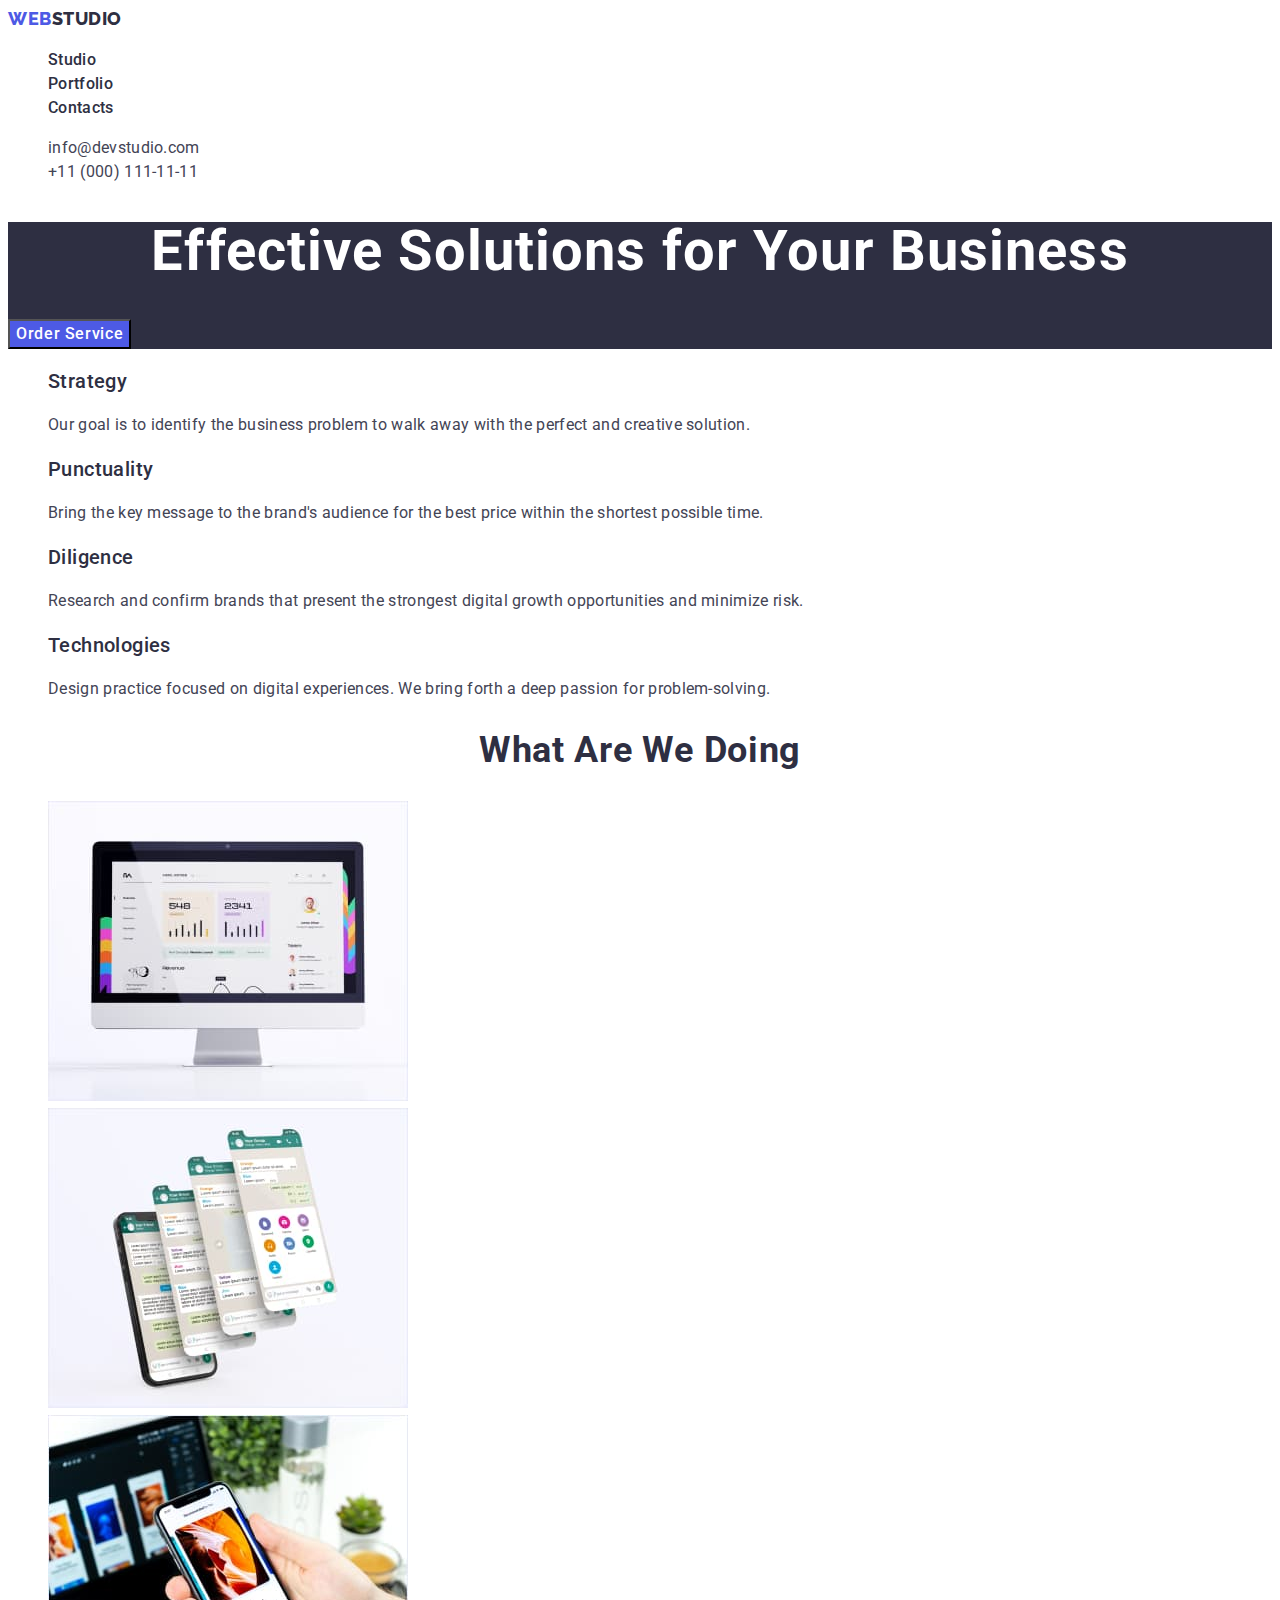
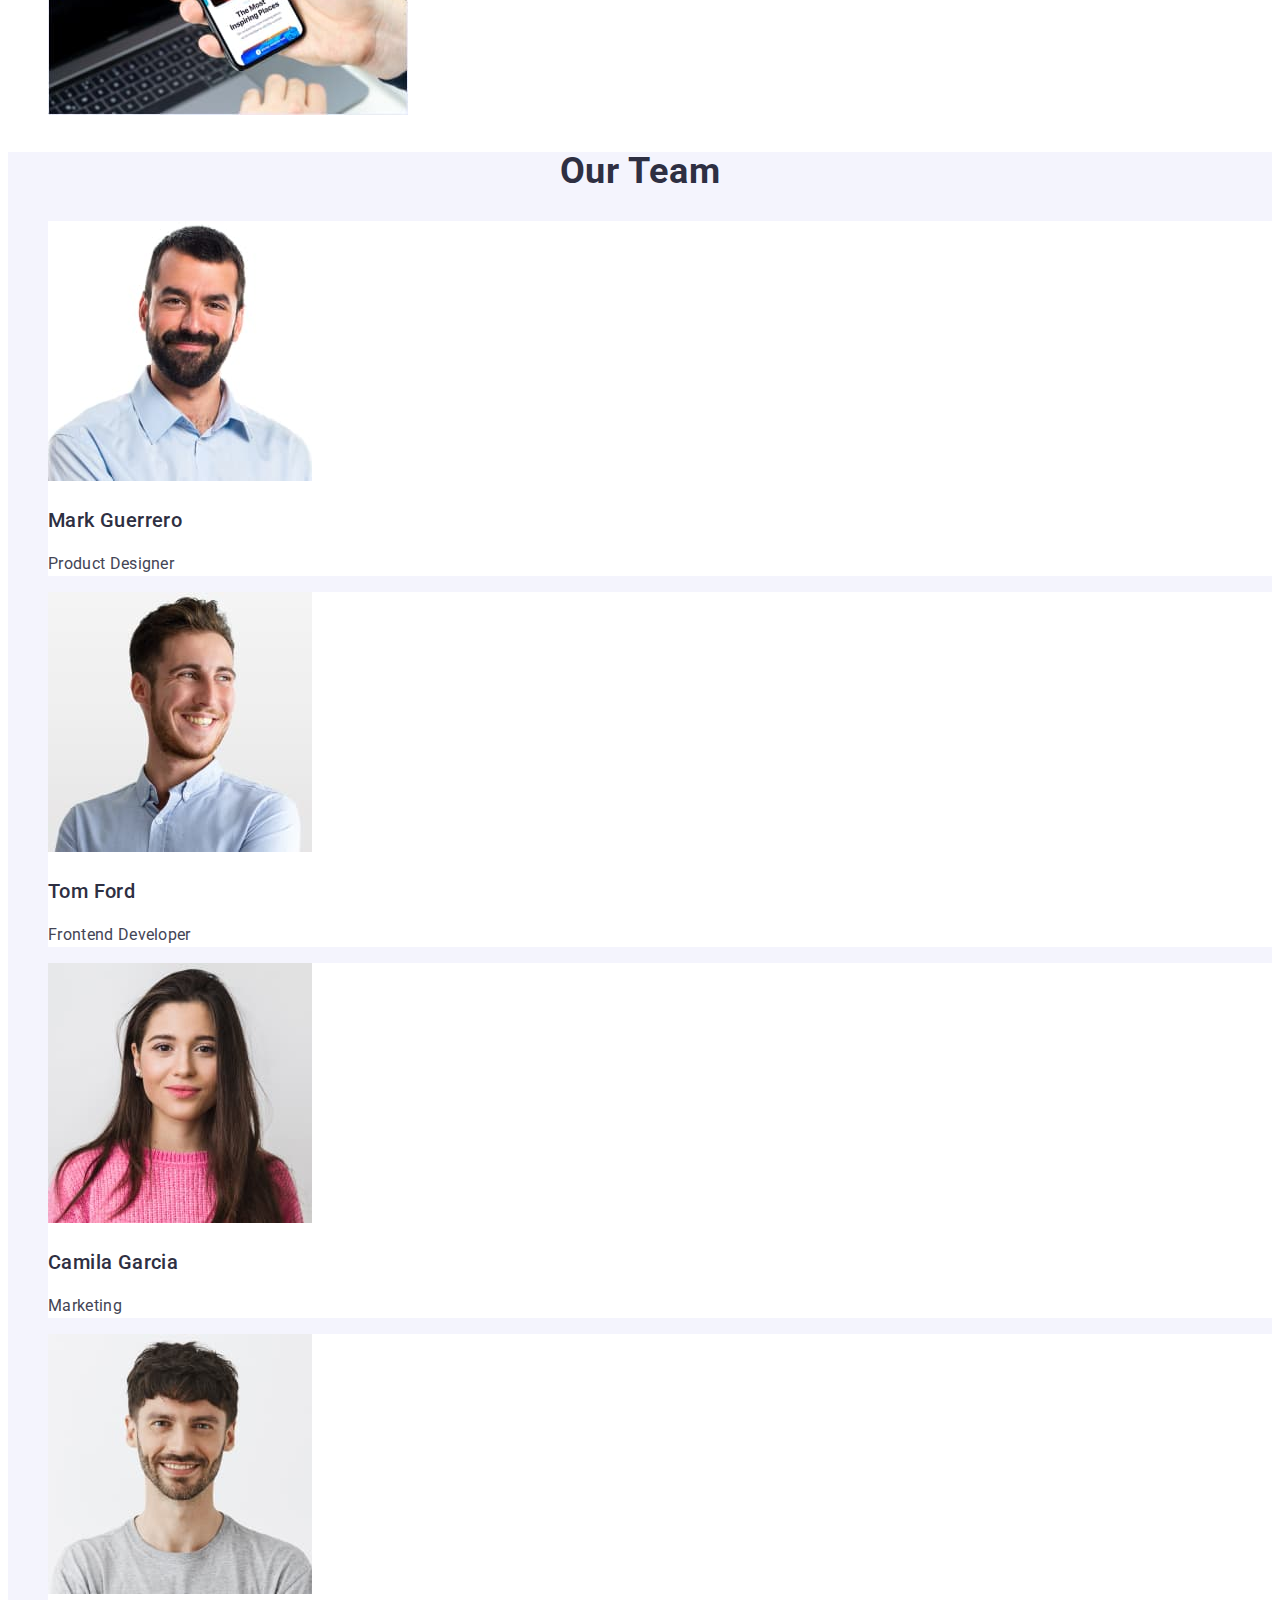
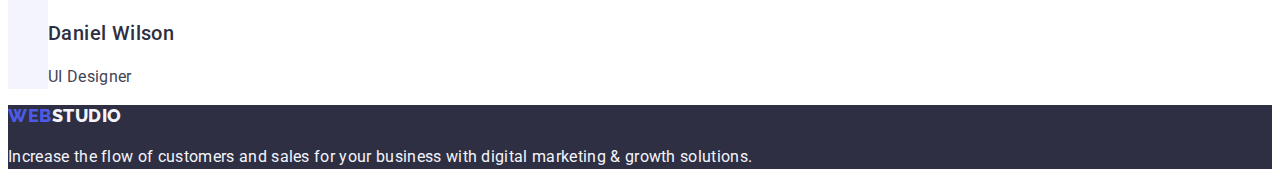
<file: index.html>
<!DOCTYPE html>
<html lang="en">
  <head>
    <meta charset="UTF-8" />
    <meta http-equiv="X-UA-Compatible" content="IE=edge" />
    <meta name="viewport" content="width=device-width, initial-scale=1.0" />
    <title>WebStudio</title>
    <link rel="preconnect" href="https://fonts.googleapis.com" />
    <link rel="preconnect" href="https://fonts.gstatic.com" crossorigin />
    <link
      href="https://fonts.googleapis.com/css2?family=Raleway:wght@800&family=Roboto:wght@400;500;700;900&display=swap"
      rel="stylesheet"
    />
    <link rel="stylesheet" href="./css/styles.css" />
  </head>
  <body>
    <!-- Header -->
    <header class="header">
      <nav class="nav">
        <a href="./index.html" class="logo link">Web<span class="header-logo">Studio</span></a>

        <ul class="list nav-list">
          <li class="nav-item"><a href="./index.html" class="link nav-link">Studio</a></li>
          <li class="nav-item"><a href="./portfolio.html" class="link nav-link">Portfolio</a></li>
          <li class="nav-item"><a href="" class="link nav-link">Contacts</a></li>
        </ul>
      </nav>
      <address class="address">
        <ul class="list address-list">
          <li class="address-item">
            <a href="mailto:info@devstudio.com" class="link address-link">info@devstudio.com</a>
          </li>
          <li class="address-item">
            <a href="tel:+110001111111" class="link address-link">+11 (000) 111-11-11</a>
          </li>
        </ul>
      </address>
    </header>
    <!-- Main -->
    <main>
      <!-- Hero -->
      <section class="section hero">
        <h1 class="hero-title">Effective Solutions for Your Business</h1>
        <button type="button" class="btn hero-btn">Order Service</button>
      </section>
      <!-- Feature -->
      <section class="section features">
        <h2 class="features-title" hidden>Features</h2>
        <ul class="list features-list">
          <li class="features-item">
            <h3 class="subtitle features-subtitle">Strategy</h3>
            <p class="features-text">
              Our goal is to identify the business problem to walk away with the perfect and
              creative solution.
            </p>
          </li>
          <li class="features-item">
            <h3 class="subtitle features-subtitle">Punctuality</h3>
            <p class="features-text">
              Bring the key message to the brand's audience for the best price within the shortest
              possible time.
            </p>
          </li>
          <li class="features-item">
            <h3 class="subtitle features-subtitle">Diligence</h3>
            <p class="features-text">
              Research and confirm brands that present the strongest digital growth opportunities
              and minimize risk.
            </p>
          </li>
          <li>
            <h3 class="subtitle features-subtitle">Technologies</h3>
            <p class="features-text">
              Design practice focused on digital experiences. We bring forth a deep passion for
              problem-solving.
            </p>
          </li>
        </ul>
      </section>
      <!-- What are we doing -->
      <section class="section gallery">
        <h2 class="gallery-title">What are we doing</h2>
        <ul class="list gallery-list">
          <li class="gallery-item">
            <img src="./images/monitor.jpg" alt="Monitor" class="gallery-pic" width="360" />
          </li>
          <li class="gallery-item">
            <img src="./images/screens.jpg" alt="Screens" class="gallery-pic" width="360" />
          </li>
          <li class="gallery-item">
            <img src="./images/phone.jpg" alt="Phone and laptop" class="gallery-pic" width="360" />
          </li>
        </ul>
      </section>
      <!-- Our Team -->
      <section class="section team">
        <h2 class="team-title">Our Team</h2>
        <ul class="list team-list">
          <li class="team-item">
            <img
              src="./images/Mark.jpg"
              alt="Photo of employee Mark Guerrero"
              class="team-img"
              width="264"
            />
            <h3 class="subtitle team-subtitle">Mark Guerrero</h3>
            <p class="team-text">Product Designer</p>
          </li>
          <li class="team-item">
            <img
              src="./images/Ford.jpg"
              alt="Photo of employee Tom Ford"
              class="team-img"
              width="264"
            />
            <h3 class="subtitle team-subtitle">Tom Ford</h3>
            <p class="team-text">Frontend Developer</p>
          </li>
          <li class="team-item">
            <img
              src="./images/Camila.jpg"
              alt="Photo of employee Camila Garcia"
              class="team-img"
              width="264"
            />
            <h3 class="subtitle team-subtitle">Camila Garcia</h3>
            <p class="team-text">Marketing</p>
          </li>
          <li class="team-item">
            <img
              src="./images/Wilson.jpg"
              alt="Photo of employee Daniel Wilson"
              class="team-img"
              width="264"
            />
            <h3 class="subtitle team-subtitle">Daniel Wilson</h3>
            <p class="team-text">UI Designer</p>
          </li>
        </ul>
      </section>
    </main>
    <!-- Footer -->
    <footer class="footer">
      <a href="./index.html" class="logo link">Web<span class="footer-logo">Studio</span></a>
      <p class="footer-text">
        Increase the flow of customers and sales for your business with digital marketing & growth
        solutions.
      </p>
    </footer>
  </body>
</html>
</file>
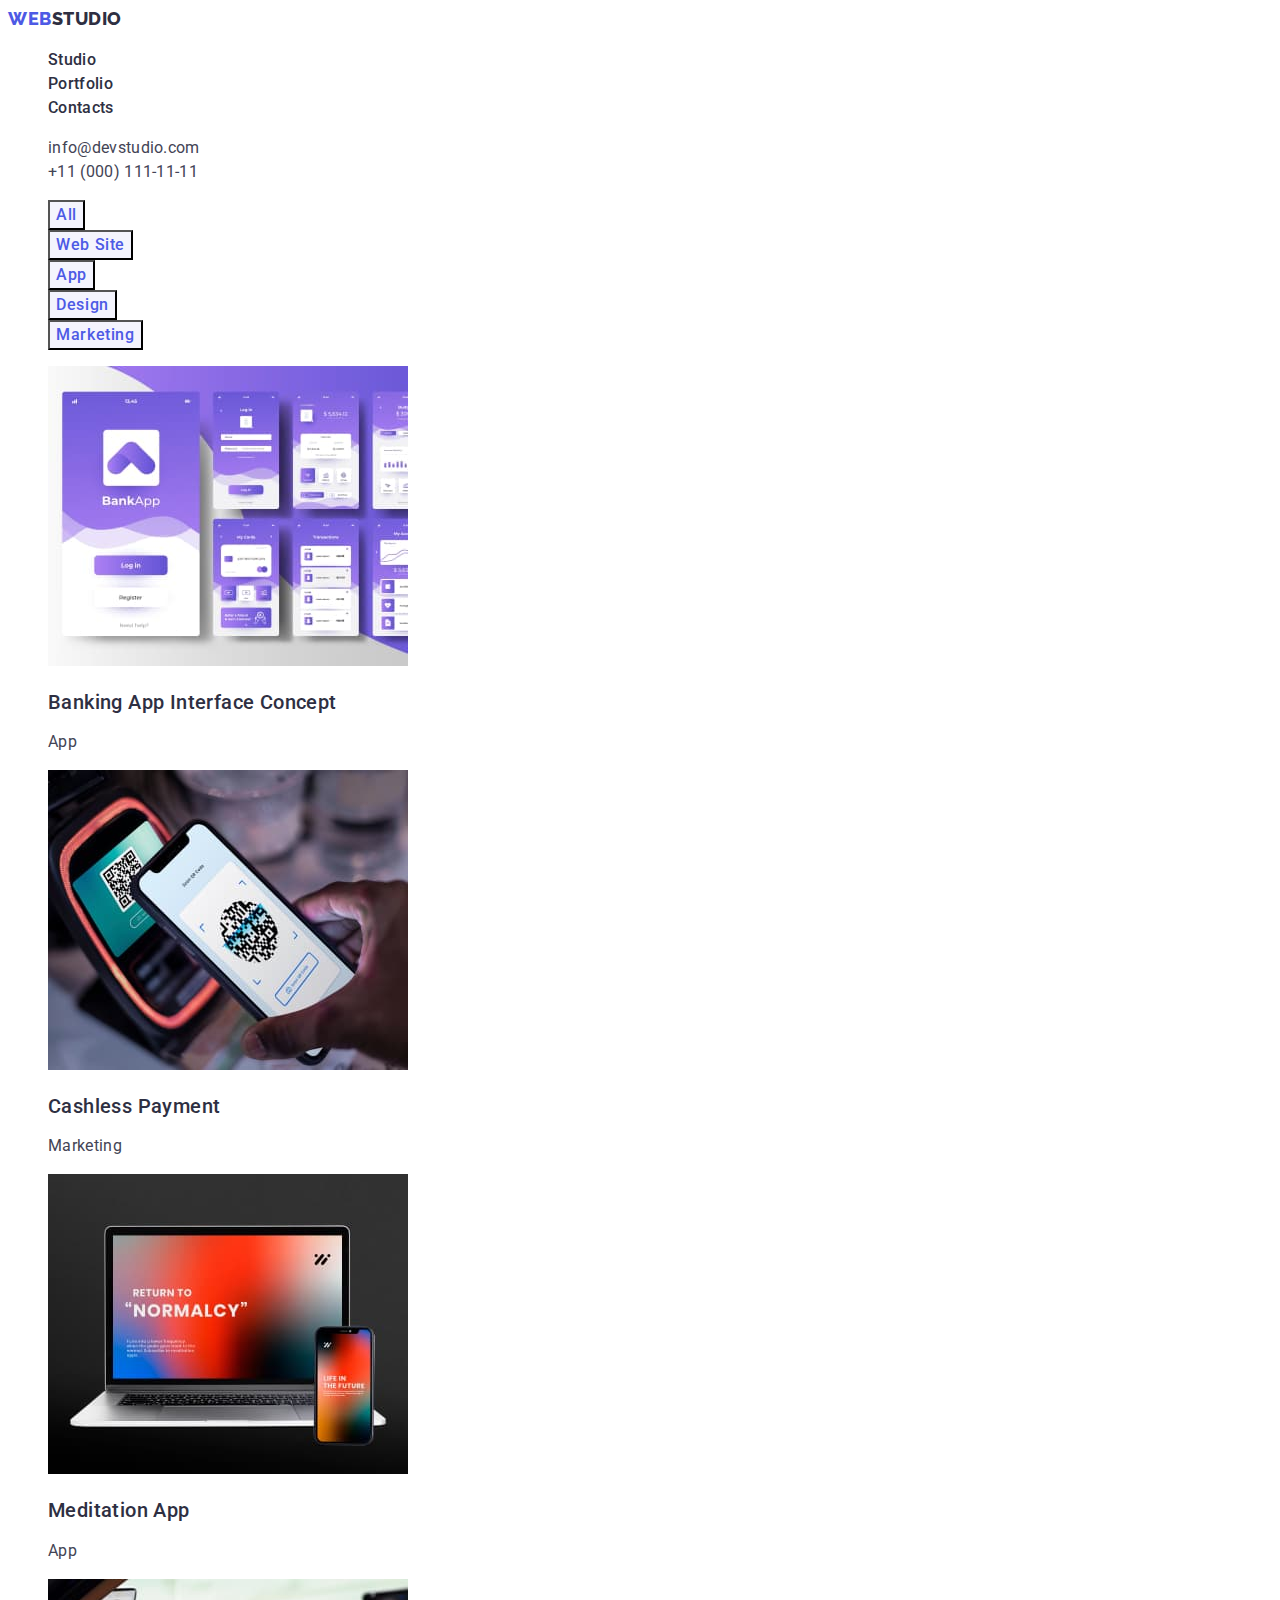
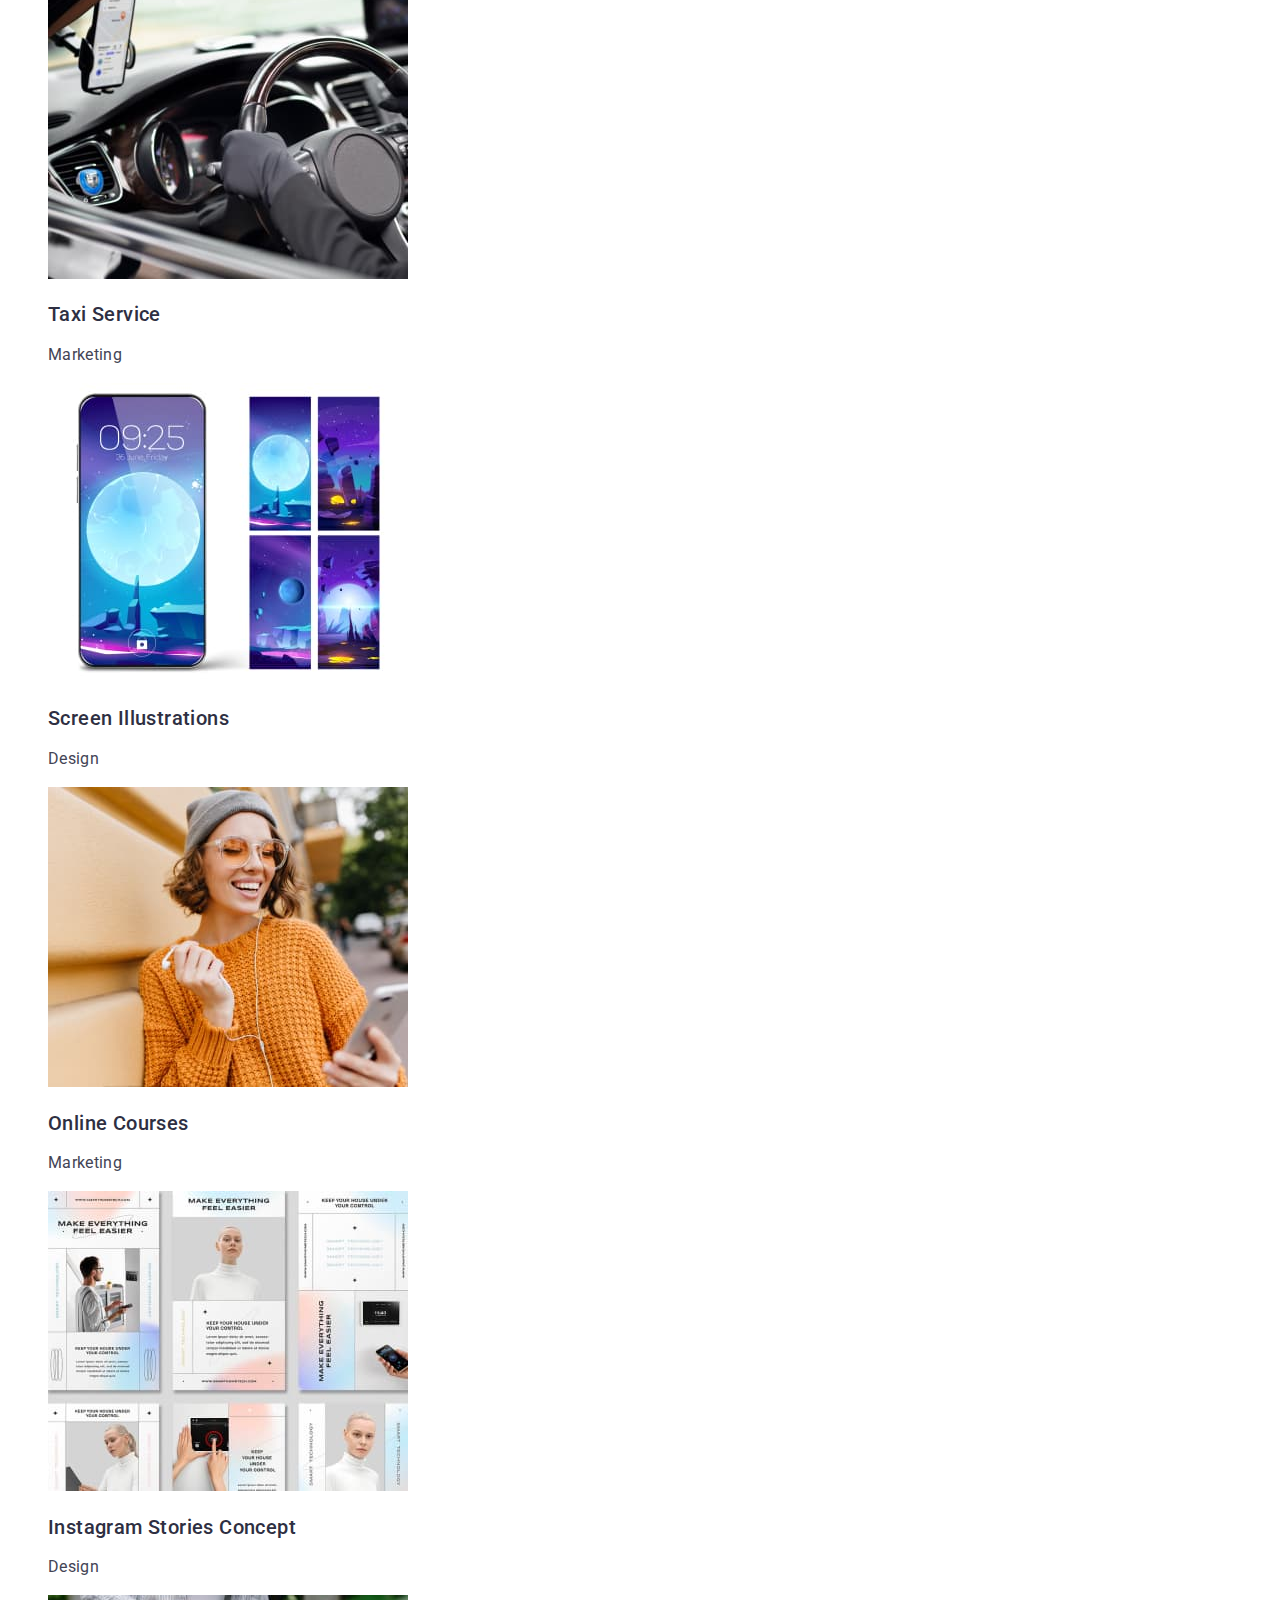
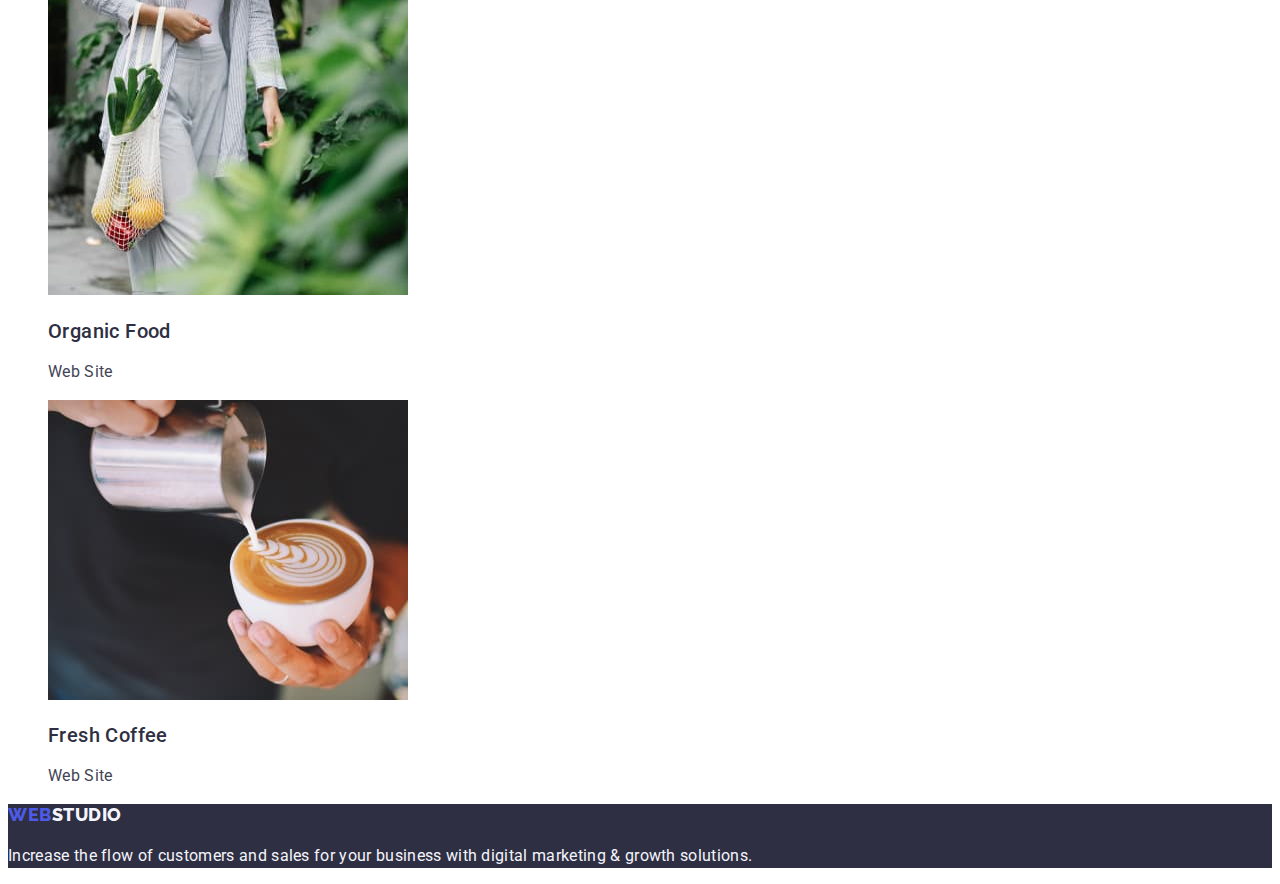
<file: portfolio.html>
<!DOCTYPE html>
<html lang="en">
  <head>
    <meta charset="UTF-8" />
    <meta http-equiv="X-UA-Compatible" content="IE=edge" />
    <meta name="viewport" content="width=device-width, initial-scale=1.0" />
    <title>Portfolio</title>
    <link rel="preconnect" href="https://fonts.googleapis.com" />
    <link rel="preconnect" href="https://fonts.gstatic.com" crossorigin />
    <link
      href="https://fonts.googleapis.com/css2?family=Raleway:wght@800&family=Roboto:wght@400;500;700;900&display=swap"
      rel="stylesheet"
    />
    <link rel="stylesheet" href="./css/styles.css" />
  </head>
  <body>
    <!-- Header -->
    <header class="header">
      <nav class="nav">
        <a href="./index.html" class="logo link">Web<span class="header-logo">Studio</span></a>

        <ul class="list nav-list">
          <li class="nav-item"><a href="./index.html" class="link nav-link">Studio</a></li>
          <li class="nav-item"><a href="./portfolio.html" class="link nav-link">Portfolio</a></li>
          <li class="nav-item"><a href="" class="link nav-link">Contacts</a></li>
        </ul>
      </nav>
      <address class="address">
        <ul class="list address-list">
          <li class="address-item">
            <a href="mailto:info@devstudio.com" class="link address-link">info@devstudio.com</a>
          </li>
          <li class="address-item">
            <a href="tel:+110001111111" class="link address-link">+11 (000) 111-11-11</a>
          </li>
        </ul>
      </address>
    </header>
    <!-- Main -->
    <main>
      <section class="portfolio">
        <h1 class="portfolio-title" hidden>Gallery</h1>
        <!-- Filter -->
        <ul class="list filter-list">
          <li class="filter-item">
            <button type="button" class="btn filter-btn">All</button>
          </li>
          <li class="filter-item">
            <button type="button" class="btn filter-btn">Web Site</button>
          </li>
          <li class="filter-item"><button type="button" class="btn filter-btn">App</button></li>
          <li class="filter-item"><button type="button" class="btn filter-btn">Design</button></li>
          <li class="filter-item">
            <button type="button" class="btn filter-btn">Marketing</button>
          </li>
        </ul>
        <!-- Portfolio -->
        <ul class="list portfolio-list">
          <li class="portfolio-item">
            <a href="" class="link">
              <img
                src="./images/banking-app.jpg"
                alt="Banking app interface "
                class="portfolio-pic"
              />
              <h2 class="subtitle portfolio-subtitle">Banking App Interface Concept</h2>
              <p class="portfolio-text">App</p>
            </a>
          </li>
          <li class="portfolio-item">
            <a href="" class="link">
              <img
                src="./images/cashless-payment.jpg"
                alt="Cashless payment via QR-code"
                class="portfolio-pic"
              />
              <h2 class="subtitle portfolio-subtitle">Cashless Payment</h2>
              <p class="portfolio-text">Marketing</p>
            </a>
          </li>
          <li class="portfolio-item">
            <a href="" class="link">
              <img src="./images/meditation-app.jpg" alt="Laptop and phone" class="portfolio-pic" />
              <h2 class="subtitle portfolio-subtitle">Meditation App</h2>
              <p class="portfolio-text">App</p>
            </a>
          </li>
          <li class="portfolio-item">
            <a href="" class="link">
              <img
                src="./images/taxi-service.jpeg"
                alt="taxu driver holding the wheel"
                class="portfolio-pic"
              />
              <h2 class="subtitle portfolio-subtitle">Taxi Service</h2>
              <p class="portfolio-text">Marketing</p>
            </a>
          </li>
          <li class="portfolio-item">
            <a href="" class="link">
              <img
                src="./images/screen-illustrations.jpg"
                alt="Screen with different wallpapers"
                class="portfolio-pic"
              />
              <h2 class="subtitle portfolio-subtitle">Screen Illustrations</h2>
              <p class="portfolio-text">Design</p>
            </a>
          </li>
          <li class="portfolio-item">
            <a href="" class="link">
              <img
                src="./images/online-courses.jpg"
                alt="Girl smiling and holding  headphones with a phone"
                class="portfolio-pic"
              />
              <h2 class="subtitle portfolio-subtitle">Online Courses</h2>
              <p class="portfolio-text">Marketing</p>
            </a>
          </li>
          <li class="portfolio-item">
            <a href="" class="link">
              <img
                src="./images/instagram-stories.jpg"
                alt="Tamplates with Instagram pages"
                class="portfolio-pic"
              />
              <h2 class="subtitle portfolio-subtitle">Instagram Stories Concept</h2>
              <p class="portfolio-text">Design</p>
            </a>
          </li>
          <li class="portfolio-item">
            <a href="" class="link">
              <img
                src="./images/organic-food.jpg"
                alt="Girl carrying bag with vegetables and fruits"
                class="portfolio-pic"
              />
              <h2 class="subtitle portfolio-subtitle">Organic Food</h2>
              <p class="portfolio-text">Web Site</p>
            </a>
          </li>
          <li class="portfolio-item">
            <a href="" class="link">
              <img src="./images/fresh-coffee.jpg" alt="Cappuchino" class="portfolio-pic" />
              <h2 class="subtitle portfolio-subtitle">Fresh Coffee</h2>
              <p class="portfolio-text">Web Site</p>
            </a>
          </li>
        </ul>
      </section>
    </main>
    <!-- Footer -->
    <footer class="footer">
      <a href="./index.html" class="logo link">Web<span class="footer-logo">Studio</span></a>
      <p class="footer-text">
        Increase the flow of customers and sales for your business with digital marketing & growth
        solutions.
      </p>
    </footer>
  </body>
</html>
</file>
<file: css/styles.css>
/* Body text color #434455 */
/* Secondaty text color #2E2F42 */
/* Link color #434455 */
/* Footer text color #F4F4FD */
/* Accent color #4D5AE5 */

/* Bgc hero-footer #2E2F42; */
/* White btn-bcg  #FFFFFF; */
/* Team bgc #F4F4FD; */

/* Portfolio filer text #4D5AE5 */
/* Portfolio filter bgc active #404BBF */
/* Portfolio filter bgc #E7E9FC */

:root {
  --body-text: #434455;
  --secondary-text: #2e2f42;
  --accent-colour: #4d5ae5;
  --link: #434455;
  --hover-focus-link: #404bbf;
  --footer-text: #f4f4fd;
  --white-color: #ffffff;
  --primary-btn-bcg: #404bbf;
  --hero-footer-bgc: #2e2f42;
  --main-letter-spacing: 0.02em;
  --main-line-height: 1.5;
}
body {
  font-family: 'Roboto', sans-serif;
  line-height: var(--main-line-height);
  letter-spacing: var(--main-letter-spacing);
  color: var(--body-text);
  background-color: var(--white-color);
}
.list {
  list-style: none;
}
.link {
  text-decoration: none;
}
.subtitle {
  font-weight: 500;
  font-size: 20px;
  line-height: 1.2;
  letter-spacing: 0.02em;

  color: var(--secondary-text);
}
/* Header */
/* Logo */
.logo {
  font-family: 'Raleway', sans-serif;
  font-weight: 800;
  font-size: 18px;
  line-height: 1.17;
  letter-spacing: 0.03em;
  text-transform: uppercase;

  color: var(--accent-colour);
}
.header-logo {
  color: var(--secondary-text);
}

/* Nav */
.nav-link {
  font-weight: 500;

  color: var(--secondary-text);
}
.nav-link:hover,
.nav-link:focus {
  color: var(--hover-focus-link);
}
.address {
  font-style: normal;
}
.address-link {
  font-style: normal;

  color: var(--link);
}

.address-link:hover,
.address-link:focus {
  color: var(--hover-focus-link);
}

/* Footer */
.footer {
  background-color: var(--hero-footer-bgc);
}
.footer-logo {
  color: var(--footer-text);
}
.footer-text {
  color: var(--footer-text);
}
/* Index */
/* Hero */
.hero {
  background-color: var(--hero-footer-bgc);
}
.hero-title {
  font-size: 56px;
  line-height: 1.07;
  letter-spacing: 0.02em;
  text-align: center;

  color: var(--white-color);
}
.hero-btn {
  font-family: inherit;
  font-weight: 500;
  letter-spacing: 0.04em;

  color: var(--white-color);
  background-color: var(--accent-colour);

  cursor: pointer;
}
.hero-btn:hover,
.hero-btn:focus {
  background-color: var(--hover-focus-link);
}
/* Feature */
.features-subtitle {
  color: var(--secondary-text);
}
/* Gallery */
.gallery-title {
  font-size: 36px;
  line-height: 1.11;
  text-align: center;
  letter-spacing: 0.02em;
  text-transform: capitalize;

  color: var(--secondary-text);
}
/* Team */
.team {
  background-color: var(--footer-text);
}
.team-title {
  font-size: 36px;
  line-height: 1.11;
  text-align: center;
  letter-spacing: 0.02em;
  text-transform: capitalize;

  color: var(--secondary-text);
}
.team-item {
  background-color: var(--white-color);
}
/* Portfolio */
/* Filter */
.btn {
  font-family: inherit;
  font-weight: 500;
  font-size: 16px;
  line-height: 1.5;
  text-align: center;
  letter-spacing: 0.04em;

  cursor: pointer;
}
.filter-btn {
  color: var(--accent-colour);
  background-color: var(--footer-text);
}
.filter-btn:hover,
.filter-btn:focus {
  color: var(--white-color);
  background-color: var(--hover-focus-link);
}

/* Portfolio */
.portfolio-subtitle {
  color: var(--secondary-text);
}
.portfolio-text {
  color: var(--body-text);
}
</file>
